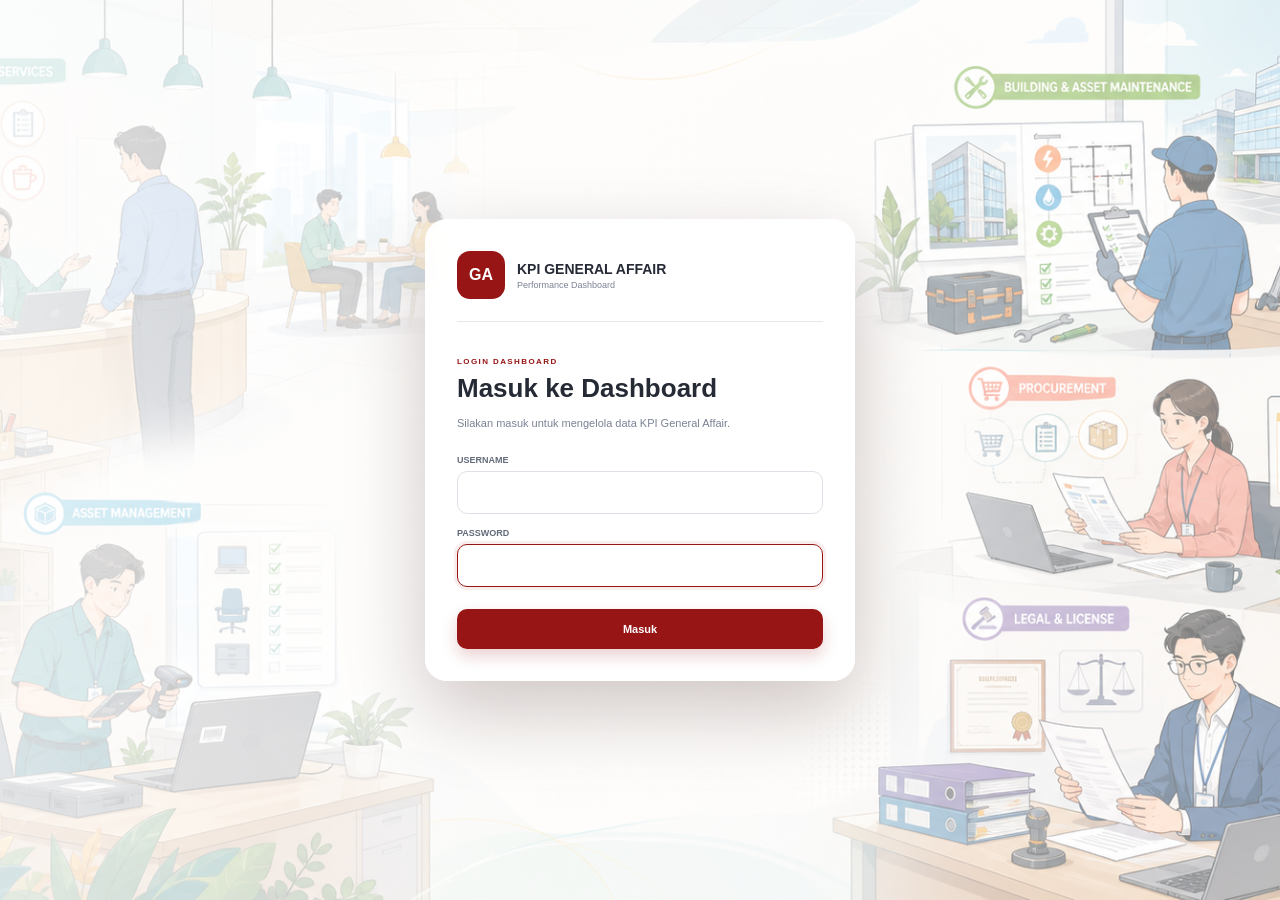
<file: index.html>
<!doctype html>
<html lang="id">
<head>
  <meta charset="UTF-8">
  <meta name="viewport" content="width=device-width, initial-scale=1.0">
  <meta name="theme-color" content="#8f1212">
  <title>KPI General Affair</title>
  <link rel="stylesheet" href="styles.css?v=20260723-cloud-sync">
</head>
<body>
  <section class="login-screen" id="loginScreen">
    <div class="login-card">
      <div class="login-brand"><span>GA</span><div><strong>KPI GENERAL AFFAIR</strong><small>Performance Dashboard</small></div></div>
      <div class="login-copy"><small>LOGIN DASHBOARD</small><h1>Masuk ke Dashboard</h1><p>Silakan masuk untuk mengelola data KPI General Affair.</p></div>
      <form id="loginForm">
        <p class="login-error" id="loginError" hidden>Username atau password tidak sesuai.</p>
        <label>Username<input id="loginUsername" name="username" autocomplete="username" required></label>
        <label>Password<input id="loginPassword" name="password" type="password" autocomplete="current-password" required></label>
        <button class="btn primary login-submit" type="submit">Masuk</button>
      </form>
    </div>
  </section>

  <div class="app is-locked" id="app">
    <aside class="sidebar" id="sidebar">
      <div class="brand"><span class="brand-icon">GA</span><div><strong>KPI GENERAL AFFAIR</strong><small>Performance Dashboard</small></div></div>
      <nav id="navigation">
        <button class="nav-item active" data-page="dashboard"><span>▦</span> Dashboard</button>
        <p>INPUT KPI</p>
        <button class="nav-item" data-page="assets"><span>◫</span> Asset Management</button>
        <button class="nav-item" data-page="facilities"><span>⌂</span> Facility Management</button>
        <button class="nav-item" data-page="maintenance"><span>⚙</span> Maintenance</button>
        <button class="nav-item" data-page="legality"><span>▤</span> Legalitas</button>
        <button class="nav-item" data-page="budgets"><span>Rp</span> Budget Control</button>
        <button class="nav-item" data-page="audits"><span>✓</span> Audit 5S</button>
        <p>LAINNYA</p>
        <button class="nav-item" data-page="trend"><span>↗</span> Tren Bulanan</button>
        <button class="nav-item" id="backupButton"><span>⇩</span> Backup Data</button>
        <button class="nav-item" id="restoreButton"><span>⇧</span> Pulihkan Backup</button>
      </nav>
      <div class="save-state" id="saveState"><i></i><span id="saveStateText">Data tersimpan otomatis</span></div>
    </aside>

    <main>
      <header class="topbar">
        <button class="menu-btn" id="menuButton" aria-label="Buka menu">☰</button>
        <div class="period-fields">
          <label>Nama SPPG<select id="sppgInput" aria-label="Nama SPPG"></select></label>
          <label>Periode<input id="periodInput" type="month"></label>
        </div>
        <div class="user"><span>GA</span><div><strong>General Affair</strong><small>Pengelola KPI</small></div><button class="logout-btn" id="logoutButton" type="button">Logout</button></div>
      </header>

      <section id="content"></section>
    </main>
  </div>
  <div class="backdrop" id="backdrop"></div>
  <input type="file" id="restoreInput" accept="application/json,.json" hidden>

  <dialog id="entryDialog">
    <form id="entryForm">
      <div class="dialog-head"><div><small>INPUT DATA</small><h2 id="dialogTitle">Tambah Data</h2></div><button type="button" id="closeDialog" aria-label="Tutup">×</button></div>
      <div class="form-grid" id="formFields"></div>
      <div class="dialog-actions"><button type="button" class="btn secondary" id="cancelDialog">Batal</button><button type="submit" class="btn primary">Simpan Data</button></div>
    </form>
  </dialog>

  <dialog id="barcodeDialog" class="barcode-dialog">
    <div class="barcode-preview">
      <div class="dialog-head"><div><small>BARCODE ASSET</small><h2 id="barcodeTitle">Barcode Asset</h2></div><button type="button" id="closeBarcodeDialog" aria-label="Tutup">×</button></div>
      <img id="barcodeLargeImage" alt="Barcode Asset">
      <pre id="barcodePayload"></pre>
    </div>
  </dialog>

  <script src="cloud-config.js"></script>
  <script src="cloud-store.js?v=20260723-cloud-sync"></script>
  <script src="script.js?v=20260723-cloud-sync"></script>
</body>
</html>
</file>
<file: styles.css>
:root{--brand:#971515;--brand-dark:#711010;--teal:#0c7774;--ink:#252a35;--muted:#7a8293;--line:#e6e8ee;--bg:#f4f5f8;--green:#18864b;--yellow:#d99511;--red:#d33b42;--white:#fff;--shadow:0 10px 30px rgba(28,32,45,.08)}
*{box-sizing:border-box}body{margin:0;background:var(--bg);font-family:Inter,Segoe UI,Arial,sans-serif;color:var(--ink)}button,input,select,textarea{font:inherit}.app{display:grid;grid-template-columns:255px minmax(0,1fr);min-height:100vh}.sidebar{background:linear-gradient(180deg,var(--brand),var(--brand-dark));color:#fff;padding:22px 14px;position:sticky;top:0;height:100vh;display:flex;flex-direction:column;z-index:20}.brand{display:flex;align-items:center;gap:12px;padding:3px 8px 26px;border-bottom:1px solid rgba(255,255,255,.13)}.brand-icon{width:43px;height:43px;border-radius:12px;background:#fff;color:var(--brand);display:grid;place-items:center;font-weight:900}.brand strong{display:block;font-size:13px;letter-spacing:.5px}.brand small{font-size:10px;opacity:.65}.sidebar nav{padding-top:15px}.sidebar nav p{font-size:9px;font-weight:800;letter-spacing:1.5px;opacity:.45;padding:10px 13px 3px}.nav-item{border:0;background:transparent;color:rgba(255,255,255,.74);width:100%;height:43px;border-radius:10px;display:flex;align-items:center;gap:12px;padding:0 13px;margin:2px 0;cursor:pointer;text-align:left;font-size:12px;font-weight:600}.nav-item span{width:22px;text-align:center;font-weight:800}.nav-item:hover,.nav-item.active{background:rgba(255,255,255,.14);color:#fff}.nav-item.active{box-shadow:inset 3px 0 #fff}.save-state{margin-top:auto;border-top:1px solid rgba(255,255,255,.12);padding:18px 10px 0;font-size:10px;opacity:.7;display:flex;align-items:center;gap:8px}.save-state i{width:7px;height:7px;border-radius:50%;background:#56df93;box-shadow:0 0 0 4px rgba(86,223,147,.13)}main{min-width:0}.topbar{height:90px;background:#fff;border-bottom:1px solid var(--line);display:flex;align-items:center;padding:0 30px;gap:20px}.menu-btn{display:none;border:0;background:#f3f4f7;border-radius:10px;width:40px;height:40px}.period-fields{display:flex;gap:15px}.period-fields label{font-size:9px;font-weight:800;text-transform:uppercase;color:var(--muted)}.period-fields input{display:block;margin-top:4px;border:1px solid var(--line);border-radius:9px;height:36px;padding:0 11px;color:var(--ink);min-width:180px;outline:none}.period-fields input:focus{border-color:var(--brand)}.user{margin-left:auto;display:flex;align-items:center;gap:10px}.user>span{width:40px;height:40px;border-radius:12px;background:#f6dddd;color:var(--brand);display:grid;place-items:center;font-weight:900}.user strong,.user small{display:block;font-size:11px}.user small{font-size:9px;color:var(--muted);margin-top:2px}#content{padding:28px 30px 50px}.page-head{display:flex;align-items:flex-end;justify-content:space-between;gap:15px;margin-bottom:22px}.page-head small{font-size:9px;color:var(--brand);font-weight:900;letter-spacing:1.4px}.page-head h1{margin:4px 0 0;font-size:26px}.page-head p{color:var(--muted);font-size:12px;margin:7px 0 0}.btn{border:0;border-radius:10px;height:40px;padding:0 17px;font-weight:700;font-size:11px;cursor:pointer}.btn.primary{background:var(--brand);color:#fff;box-shadow:0 7px 16px rgba(151,21,21,.2)}.btn.secondary{background:#eef0f4;color:#555f70}.summary-grid{display:grid;grid-template-columns:repeat(4,1fr);gap:15px;margin-bottom:18px}.summary-card{background:#fff;border-radius:15px;padding:18px;box-shadow:var(--shadow);border:1px solid #eceef3}.summary-card small{font-size:9px;color:var(--muted);font-weight:800;text-transform:uppercase}.summary-card strong{display:block;font-size:25px;margin-top:6px}.summary-card .hint{font-size:9px;margin-top:5px;color:var(--muted)}.summary-card.accent{background:linear-gradient(135deg,var(--brand),#b72a2a);color:#fff;border:0}.summary-card.accent small,.summary-card.accent .hint{color:rgba(255,255,255,.72)}.dashboard-grid{display:grid;grid-template-columns:minmax(0,1.6fr) minmax(290px,.8fr);gap:18px}.panel{background:#fff;border:1px solid #ebecef;border-radius:15px;box-shadow:var(--shadow);padding:19px}.panel-title{display:flex;align-items:center;justify-content:space-between;margin-bottom:17px}.panel-title h2{font-size:14px;margin:0}.panel-title small{font-size:9px;color:var(--muted)}.kpi-table{width:100%;border-collapse:collapse}.kpi-table th{text-align:left;font-size:9px;text-transform:uppercase;color:var(--muted);padding:9px 8px;border-bottom:1px solid var(--line)}.kpi-table td{font-size:11px;padding:10px 8px;border-bottom:1px solid #eff0f3}.kpi-table td:nth-child(n+2){text-align:right}.status{display:inline-block;border-radius:20px;padding:4px 8px;font-size:8px;font-weight:800;text-transform:uppercase}.status.green{background:#dcf5e7;color:var(--green)}.status.yellow{background:#fff1cc;color:var(--yellow)}.status.red{background:#fde0e2;color:var(--red)}.score-visual{display:grid;place-items:center;padding:12px}.donut{width:190px;height:190px;border-radius:50%;background:conic-gradient(var(--green) 0 50%,var(--yellow) 50% 75%,var(--red) 75% 100%);display:grid;place-items:center;position:relative}.donut:after{content:"";width:120px;height:120px;background:#fff;border-radius:50%;position:absolute}.donut-label{z-index:1;text-align:center}.donut-label strong{font-size:28px;display:block}.donut-label small{font-size:9px;color:var(--muted)}.legend{display:flex;gap:15px;font-size:9px;margin-top:15px}.legend i{display:inline-block;width:8px;height:8px;border-radius:50%;margin-right:4px}.quick-grid{display:grid;grid-template-columns:repeat(2,1fr);gap:10px;margin-top:18px}.quick-item{padding:13px;background:#f7f8fa;border-radius:11px}.quick-item small{font-size:8px;color:var(--muted);text-transform:uppercase}.quick-item strong{display:block;font-size:14px;margin-top:4px}.data-panel{background:#fff;border:1px solid #e9ebef;border-radius:15px;box-shadow:var(--shadow);overflow:hidden}.table-scroll{overflow:auto}.data-table{width:100%;border-collapse:collapse;min-width:760px}.data-table th{background:#f7f8fa;color:#6b7381;text-transform:uppercase;font-size:9px;letter-spacing:.4px;text-align:left;padding:12px 14px;border-bottom:1px solid var(--line)}.data-table td{font-size:11px;padding:12px 14px;border-bottom:1px solid #eff0f3}.data-table tr:hover td{background:#fcfcfd}.row-actions{display:flex;gap:5px}.icon-btn{border:0;border-radius:7px;padding:6px 9px;font-size:9px;cursor:pointer}.icon-btn.edit{color:#176c69;background:#e0f3f2}.icon-btn.delete{color:#b62e35;background:#fde5e6}.empty{text-align:center;padding:55px 20px;color:var(--muted);font-size:12px}.module-stats{display:flex;gap:10px;margin-bottom:15px;flex-wrap:wrap}.module-stat{background:#fff;border:1px solid var(--line);padding:11px 15px;border-radius:11px}.module-stat small{display:block;font-size:8px;color:var(--muted);text-transform:uppercase}.module-stat strong{font-size:15px}.trend-bars{height:280px;display:flex;align-items:flex-end;gap:12px;padding:20px 5px 0;border-bottom:1px solid var(--line)}.trend-month{flex:1;height:100%;display:flex;align-items:flex-end;justify-content:center;gap:2px;position:relative;padding-bottom:22px}.trend-month i{width:8px;min-height:2px;border-radius:4px 4px 0 0}.trend-month span{position:absolute;bottom:3px;font-size:8px;color:var(--muted)}dialog{border:0;border-radius:17px;width:min(680px,calc(100% - 28px));padding:0;box-shadow:0 25px 80px rgba(22,22,28,.3)}dialog::backdrop{background:rgba(20,22,30,.5)}#entryForm{padding:23px}.dialog-head{display:flex;justify-content:space-between;align-items:flex-start;border-bottom:1px solid var(--line);padding-bottom:15px;margin-bottom:18px}.dialog-head small{font-size:8px;color:var(--brand);font-weight:900;letter-spacing:1.3px}.dialog-head h2{margin:3px 0 0;font-size:19px}.dialog-head button{border:0;background:#f0f1f4;width:32px;height:32px;border-radius:9px;font-size:20px;cursor:pointer}.form-grid{display:grid;grid-template-columns:1fr 1fr;gap:15px}.form-field.full{grid-column:1/-1}.form-field label{font-size:9px;font-weight:800;text-transform:uppercase;color:#697181;display:block;margin-bottom:6px}.form-field input,.form-field select,.form-field textarea{width:100%;border:1px solid #dfe2e8;border-radius:9px;padding:10px 11px;font-size:11px;outline:none;background:#fff}.form-field input:focus,.form-field select:focus,.form-field textarea:focus{border-color:var(--brand);box-shadow:0 0 0 3px rgba(151,21,21,.07)}.form-field textarea{min-height:75px;resize:vertical}.dialog-actions{display:flex;justify-content:flex-end;gap:8px;border-top:1px solid var(--line);padding-top:17px;margin-top:20px}.backdrop{display:none}
@media(max-width:1050px){.summary-grid{grid-template-columns:repeat(2,1fr)}.dashboard-grid{grid-template-columns:1fr}.score-panel{display:grid;grid-template-columns:1fr 1fr}.quick-grid{align-content:center}}
@media(max-width:760px){.app{display:block}.sidebar{position:fixed;left:0;transform:translateX(-105%);transition:.25s;width:255px}.sidebar.open{transform:translateX(0)}.backdrop.show{display:block;position:fixed;inset:0;background:rgba(0,0,0,.35);z-index:15}.topbar{padding:0 14px;height:auto;min-height:78px}.menu-btn{display:block}.period-fields{flex:1}.period-fields label{width:50%}.period-fields input{min-width:0;width:100%}.user{display:none}#content{padding:22px 14px}.page-head{align-items:flex-start}.summary-grid{gap:10px}.dashboard-grid{gap:12px}.score-panel{display:block}.form-grid{grid-template-columns:1fr}.form-field.full{grid-column:auto}}
@media(max-width:480px){.period-fields{display:block;padding:8px 0}.period-fields label{width:100%;display:block;margin:3px 0}.period-fields input{height:31px}.summary-grid{grid-template-columns:1fr}.page-head{display:block}.page-head .btn{margin-top:14px}.quick-grid{grid-template-columns:1fr}.score-visual{transform:scale(.9)}}
.login-screen{min-height:100vh;display:grid;place-items:center;padding:24px;background:linear-gradient(90deg,rgba(255,255,255,.84),rgba(255,255,255,.48)),url("login-background.png") center/cover no-repeat}.login-card{width:min(430px,100%);background:rgba(255,255,255,.94);backdrop-filter:blur(8px);border-radius:22px;padding:32px;box-shadow:0 30px 80px rgba(35,4,4,.22)}.login-brand{display:flex;align-items:center;gap:12px;padding-bottom:22px;border-bottom:1px solid var(--line)}.login-brand>span{width:48px;height:48px;border-radius:13px;background:var(--brand);color:#fff;display:grid;place-items:center;font-weight:900}.login-brand strong,.login-brand small{display:block}.login-brand strong{font-size:14px}.login-brand small{font-size:9px;color:var(--muted);margin-top:3px}.login-copy{margin:28px 0 22px}.login-copy>small{font-size:8px;color:var(--brand);font-weight:900;letter-spacing:1.4px}.login-copy h1{font-size:26px;margin:5px 0 8px}.login-copy p{font-size:11px;color:var(--muted);line-height:1.6}.login-card form label{display:block;font-size:9px;font-weight:800;text-transform:uppercase;color:#626b79;margin:14px 0}.login-card form input{width:100%;height:43px;border:1px solid #dde0e6;border-radius:10px;padding:0 12px;margin-top:6px;outline:none}.login-card form input:focus{border-color:var(--brand);box-shadow:0 0 0 3px rgba(151,21,21,.07)}.login-submit{width:100%;margin-top:8px}.login-error{background:#fde6e7;color:#b52c33;border-radius:9px;padding:10px;font-size:10px}.login-help{text-align:center;color:var(--muted);font-size:9px;margin:20px 0 0}.form-note{color:var(--muted);font-size:9px}.user-table .role-pill{padding:4px 8px;border-radius:12px;font-size:8px;font-weight:800}.role-pill.admin{background:#f5e0e0;color:var(--brand)}.role-pill.user{background:#e0f1f0;color:var(--teal)}.trend-values{margin-top:24px}.trend-values th,.trend-values td{text-align:center!important;white-space:nowrap}.trend-values th:first-child,.trend-values td:first-child{text-align:left!important;position:sticky;left:0;background:inherit}.trend-value-label{position:absolute;bottom:calc(var(--bar-height) + 24px);font-size:7px;color:#5c6472;transform:rotate(-55deg);transform-origin:left center;white-space:nowrap}.trend-month.has-labels i{position:relative}.period-fields select:disabled{background:#f0f1f4;color:#6e7582;cursor:not-allowed}.admin-only[hidden]{display:none}
@media(max-width:600px){.login-card{padding:24px}.login-copy h1{font-size:22px}.trend-value-label{display:none}}
.period-fields select{display:block;margin-top:4px;border:1px solid var(--line);border-radius:9px;height:36px;padding:0 34px 0 11px;color:var(--ink);min-width:180px;outline:none;background:#fff}.period-fields select:focus{border-color:var(--brand)}
@media(max-width:760px){.period-fields select{min-width:0;width:100%}}
@media(max-width:480px){.period-fields select{height:31px}}
.kpi-table th:nth-child(n+2),.kpi-table td:nth-child(n+2){text-align:center}.kpi-table th:first-child,.kpi-table td:first-child{text-align:left}
.save-state.syncing i{background:#ffd166;box-shadow:0 0 0 4px rgba(255,209,102,.13)}.save-state.cloud-ok i{background:#56df93}.save-state.cloud-error{color:#ffd0d0;opacity:1}.save-state.cloud-error i{background:#ff7680;box-shadow:0 0 0 4px rgba(255,118,128,.15)}
.asset-barcode{display:inline-grid;place-items:center;gap:4px;min-width:78px;border:0;background:transparent;padding:4px;border-radius:10px;cursor:pointer}.asset-barcode:hover{background:#f1f3f7}.asset-barcode img{width:64px;height:64px;border:1px solid var(--line);border-radius:8px;background:#fff;padding:4px}.asset-barcode small{font-size:8px;color:var(--muted);max-width:90px;overflow:hidden;text-overflow:ellipsis;white-space:nowrap}.barcode-dialog{width:min(430px,calc(100% - 28px))}.barcode-preview{padding:22px;text-align:center}.barcode-preview img{width:min(320px,100%);height:auto;border:1px solid var(--line);border-radius:16px;padding:14px;background:#fff;box-shadow:var(--shadow)}.barcode-preview pre{margin:14px 0 0;padding:12px;background:#f7f8fa;border:1px solid var(--line);border-radius:12px;text-align:left;white-space:pre-wrap;font:11px/1.5 Inter,Segoe UI,Arial,sans-serif;color:var(--ink)}
.app.is-locked,.login-screen.is-hidden{display:none}.logout-btn{border:0;background:#f3e3e3;color:var(--brand);height:30px;border-radius:9px;padding:0 10px;font-size:10px;font-weight:800;cursor:pointer}.logout-btn:hover{background:#efd0d0}
.module-actions{margin:-8px 0 14px;display:flex;gap:8px;flex-wrap:wrap}.module-actions .btn{height:36px}
.btn.danger{background:#fde5e6;color:#b62e35}.btn.danger:hover{background:#fbd3d5}.select-cell{width:42px;text-align:center!important}.select-cell input{width:16px;height:16px;accent-color:var(--brand);cursor:pointer}
.move-assets{display:flex;gap:8px;flex-wrap:wrap;align-items:center}.move-assets select{height:36px;border:1px solid var(--line);border-radius:10px;padding:0 12px;min-width:180px;background:#fff;outline:none}
.module-tabs{display:flex;gap:8px;margin:0 0 14px}.tab-btn{border:1px solid var(--line);background:#fff;color:#5f6675;height:36px;padding:0 14px;border-radius:10px;font-size:11px;font-weight:700;cursor:pointer}.tab-btn.active{background:var(--brand);border-color:var(--brand);color:#fff}
</file>
